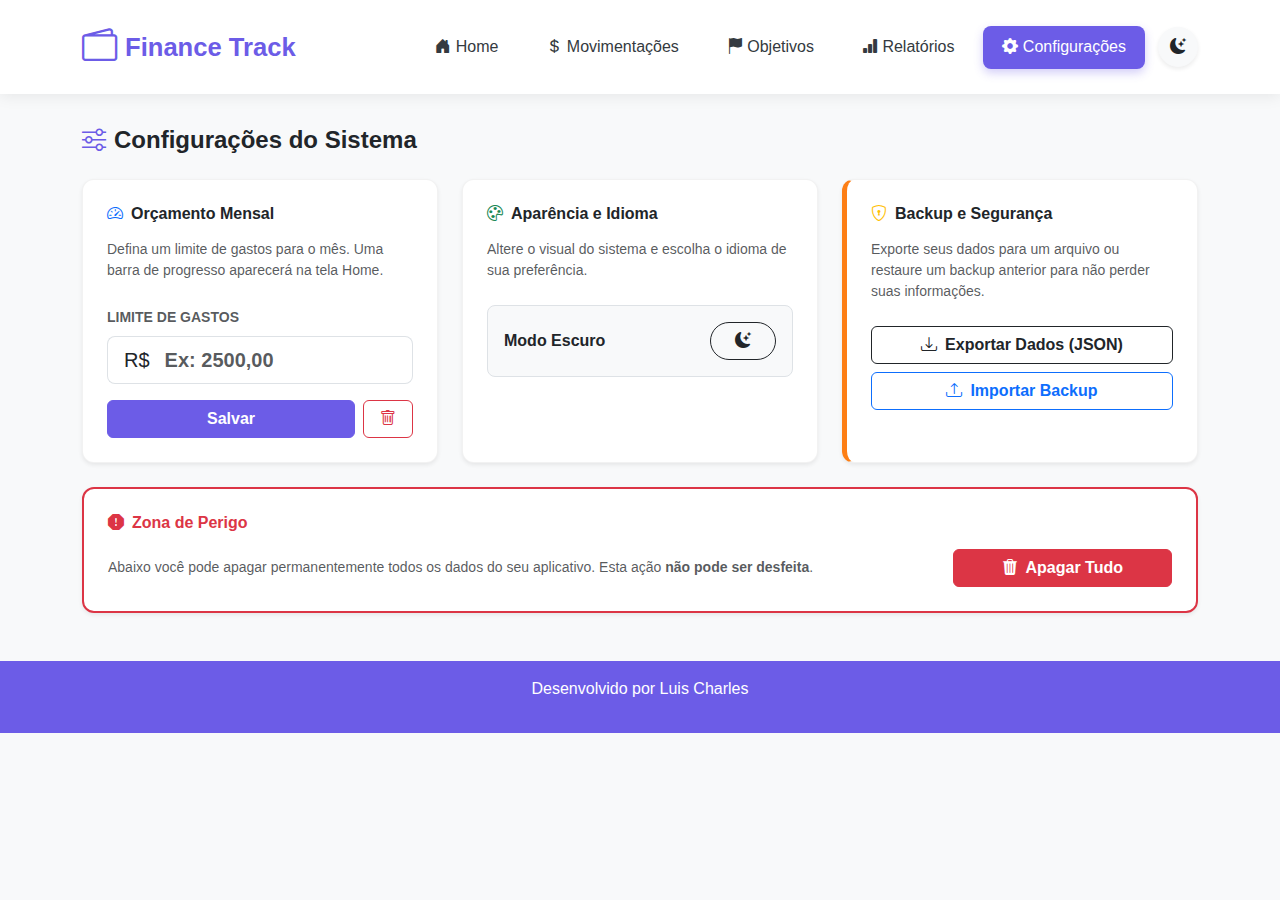
<file: configuracoes.html>
<!DOCTYPE html>
<html lang="pt-BR">
<head>
    <meta charset="UTF-8">
    <meta name="viewport" content="width=device-width, initial-scale=1.0">
    <title>Configurações - Finance Track</title>
    <link href="https://cdn.jsdelivr.net/npm/bootstrap@5.3.2/dist/css/bootstrap.min.css" rel="stylesheet">
    <link rel="stylesheet" href="https://cdn.jsdelivr.net/npm/bootstrap-icons@1.11.1/font/bootstrap-icons.css">
    <link rel="stylesheet" href="style.css?v=115">
</head>
<body class="bg-light">

<header class="new-header">
    <div class="container d-flex flex-wrap align-items-center justify-content-between py-2">
        
        <div class="d-flex align-items-center gap-2">
            <button class="btn btn-menu d-md-none" type="button" data-bs-toggle="offcanvas" data-bs-target="#mobileMenu">
                <i class="bi bi-list"></i>
            </button>
            <a href="index.html" class="d-flex align-items-center logo-brand"><i class="bi bi-wallet2"></i><span>Finance Track</span></a>
        </div>
        
        <ul class="nav new-nav-links d-none d-md-flex align-items-center">
            <li><a href="index.html" class="nav-link"><i class="bi bi-house-door-fill"></i> Home</a></li>
            <li><a href="movimentacoes.html" class="nav-link"><i class="bi bi-currency-dollar"></i> Movimentações</a></li>
            <li><a href="objetivos.html" class="nav-link"><i class="bi bi-flag-fill"></i> Objetivos</a></li>
            <li><a href="relatorios.html" class="nav-link"><i class="bi bi-bar-chart-fill"></i> Relatórios</a></li>
            <li><a href="configuracoes.html" class="nav-link active-link"><i class="bi bi-gear-fill"></i> Configurações</a></li>
            <li class="ms-2">
                <button class="btn btn-light rounded-circle shadow-sm btn-toggle-tema p-2 d-flex align-items-center justify-content-center" style="width: 40px; height: 40px;">
                    <i class="bi bi-moon-stars-fill text-dark"></i>
                </button>
            </li>
        </ul>

        <div class="d-md-none d-flex align-items-center">
            <button class="btn btn-light border btn-toggle-tema px-3 py-1 rounded-3">
                <i class="bi bi-moon-stars-fill text-dark"></i>
            </button>
        </div>
    </div>
</header>

<main class="container my-4">
    <h2 class="h4 mb-4 fw-bold text-dark"><i class="bi bi-sliders me-2 text-primary-purple"></i>Configurações do Sistema</h2>

    <div class="row">
        <div class="col-lg-4 col-md-6 mb-4">
            <div class="card shadow-sm h-100" style="border-radius: 12px; border: 1px solid rgba(0,0,0,0.05);">
                <div class="card-body p-4">
                    <h5 class="card-title fw-bold text-dark mb-3"><i class="bi bi-speedometer2 text-primary me-2"></i>Orçamento Mensal</h5>
                    <p class="text-muted small mb-4">Defina um limite de gastos para o mês. Uma barra de progresso aparecerá na tela Home.</p>
                    
                    <form id="formLimite">
                        <label class="form-label text-muted small fw-bold text-uppercase">Limite de gastos</label>
                        <div class="input-group input-group-lg mb-3">
                            <span class="input-group-text bg-white border-end-0">R$</span>
                            <input type="number" id="inputLimite" class="form-control border-start-0 ps-0 fw-bold text-dark" placeholder="Ex: 2500,00" min="0" step="0.01">
                        </div>
                        <div class="d-flex gap-2">
                            <button type="submit" class="btn btn-purple-add flex-grow-1 fw-bold">Salvar</button>
                            <button type="button" id="btnRemoverLimite" class="btn btn-outline-danger px-3"><i class="bi bi-trash"></i></button>
                        </div>
                    </form>
                </div>
            </div>
        </div>

        <div class="col-lg-4 col-md-6 mb-4">
            <div class="card shadow-sm h-100" style="border-radius: 12px; border: 1px solid rgba(0,0,0,0.05);">
                <div class="card-body p-4 d-flex flex-column">
                    <h5 class="card-title fw-bold text-dark mb-3"><i class="bi bi-palette text-success me-2"></i>Aparência e Idioma</h5>
                    <p class="text-muted small mb-4">Altere o visual do sistema e escolha o idioma de sua preferência.</p>
                    
                    <div class="d-flex justify-content-between align-items-center mb-4 p-3 bg-light rounded-3 border">
                        <span class="fw-bold text-dark">Modo Escuro</span>
                        <button class="btn btn-outline-dark btn-toggle-tema px-4 rounded-pill">
                            Alternar
                        </button>
                    </div>

                    <div id="google_translate_element" class="mt-auto"></div>
                </div>
            </div>
        </div>

        <div class="col-lg-4 col-md-6 mb-4">
            <div class="card shadow-sm h-100" style="border-radius: 12px; border-left: 5px solid var(--orange-warning); border-top: 1px solid rgba(0,0,0,0.05); border-right: 1px solid rgba(0,0,0,0.05); border-bottom: 1px solid rgba(0,0,0,0.05);">
                <div class="card-body p-4">
                    <h5 class="card-title fw-bold text-dark mb-3"><i class="bi bi-shield-lock text-warning me-2"></i>Backup e Segurança</h5>
                    <p class="text-muted small mb-4">Exporte seus dados para um arquivo ou restaure um backup anterior para não perder suas informações.</p>
                    
                    <div class="d-grid gap-2">
                        <button id="btnExportar" class="btn btn-outline-dark fw-bold">
                            <i class="bi bi-download me-2"></i>Exportar Dados (JSON)
                        </button>
                        <button id="btnImportar" class="btn btn-outline-primary fw-bold">
                            <i class="bi bi-upload me-2"></i>Importar Backup
                        </button>
                        <input type="file" id="inputFileBackup" style="display: none;" accept=".json">
                    </div>
                </div>
            </div>
        </div>

        <div class="col-lg-12 mb-4">
            <div class="card shadow-sm border-danger" style="border-radius: 12px; border-width: 2px;">
                <div class="card-body p-4">
                    <h5 class="card-title fw-bold text-danger mb-3"><i class="bi bi-exclamation-octagon-fill me-2"></i>Zona de Perigo</h5>
                    <div class="d-flex flex-column flex-md-row justify-content-between align-items-center gap-3">
                        <p class="text-muted small mb-0">Abaixo você pode apagar permanentemente todos os dados do seu aplicativo. Esta ação <strong>não pode ser desfeita</strong>.</p>
                        <button id="btnResetarDados" class="btn btn-danger px-5 fw-bold"><i class="bi bi-trash3-fill me-2"></i>Apagar Tudo</button>
                    </div>
                </div>
            </div>
        </div>
    </div>
</main>

<footer class="new-footer text-white text-center py-3 mt-4">
    <p>Desenvolvido por Luis Charles</p>
</footer>

<div class="offcanvas offcanvas-start" tabindex="-1" id="mobileMenu" aria-labelledby="mobileMenuLabel">
  <div class="offcanvas-header border-bottom">
    <h5 class="offcanvas-title logo-brand" id="mobileMenuLabel"><i class="bi bi-wallet2"></i> Finance Track</h5>
    <button type="button" class="btn-close text-reset" data-bs-dismiss="offcanvas" aria-label="Close"></button>
  </div>
  <div class="offcanvas-body">
    <ul class="nav flex-column">
        <li class="nav-item"><a href="index.html" class="nav-link"><i class="bi bi-house-door-fill"></i> Home</a></li>
        <li class="nav-item"><a href="movimentacoes.html" class="nav-link"><i class="bi bi-currency-dollar"></i> Movimentações</a></li>
        <li class="nav-item"><a href="objetivos.html" class="nav-link"><i class="bi bi-flag-fill"></i> Objetivos</a></li>
        <li class="nav-item"><a href="relatorios.html" class="nav-link"><i class="bi bi-bar-chart-fill"></i> Relatórios</a></li>
        <li class="nav-item"><a href="configuracoes.html" class="nav-link active-link"><i class="bi bi-gear-fill"></i> Configurações</a></li>
    </ul>
  </div>
</div>

<script src="https://cdn.jsdelivr.net/npm/bootstrap@5.3.2/dist/js/bootstrap.bundle.min.js"></script>
<script src="main.js"></script>
<script src="configuracoes.js"></script>
</body>
</html>
</file>
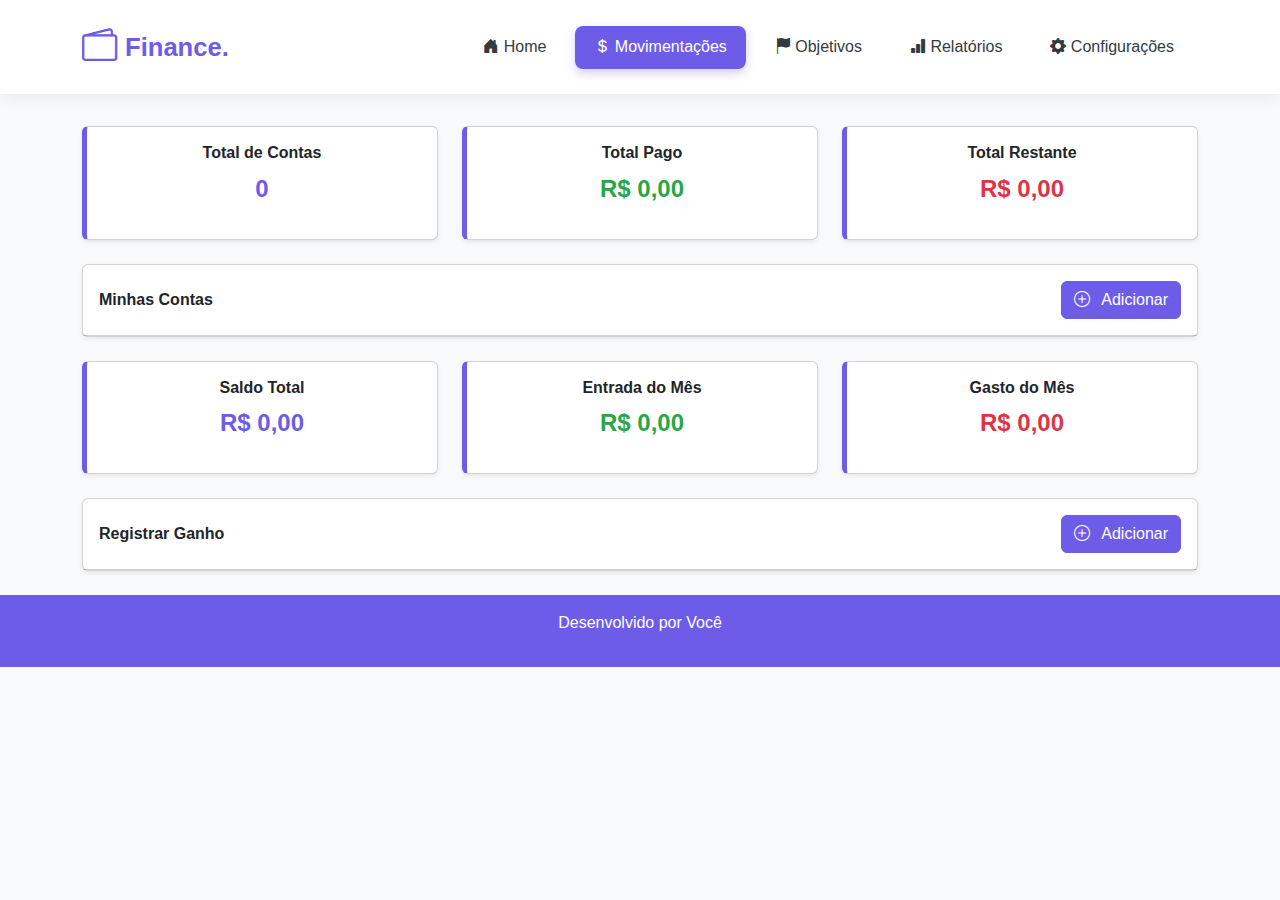
<file: movimentacoes.html>
<!DOCTYPE html>
<html lang="pt-BR">
<head>
<meta charset="UTF-8">
<meta name="viewport" content="width=device-width, initial-scale=1.0">
<title>Movimentações - Controle Financeiro</title>
<link href="https://cdn.jsdelivr.net/npm/bootstrap@5.3.2/dist/css/bootstrap.min.css" rel="stylesheet">
<link rel="stylesheet" href="https://cdn.jsdelivr.net/npm/bootstrap-icons@1.11.1/font/bootstrap-icons.css">
<link rel="stylesheet" href="style.css">
</head>
<body class="bg-light">

<header class="new-header">
    <div class="container d-flex flex-wrap align-items-center justify-content-between py-2">
        <a href="index.html" class="d-flex align-items-center logo-brand">
            <i class="bi bi-wallet2"></i>
            <span>Finance.</span>
        </a>
        <ul class="nav new-nav-links d-none d-md-flex">
            <li><a href="index.html" class="nav-link"><i class="bi bi-house-door-fill"></i> Home</a></li>
            <li><a href="movimentacoes.html" class="nav-link active-link"><i class="bi bi-currency-dollar"></i> Movimentações</a></li>
            <li><a href="objetivos.html" class="nav-link"><i class="bi bi-flag-fill"></i> Objetivos</a></li>
            <li><a href="relatorios.html" class="nav-link"><i class="bi bi-bar-chart-fill"></i> Relatórios</a></li>
            <li><a href="configuracoes.html" class="nav-link"><i class="bi bi-gear-fill"></i> Configurações</a></li>
        </ul>
        <button class="btn btn-menu d-md-none" type="button" data-bs-toggle="offcanvas" data-bs-target="#mobileMenu" aria-controls="mobileMenu">
            <i class="bi bi-list"></i>
        </button>
    </div>
</header>

<main class="container my-4">

    <div id="resumoContas" class="row mb-4">
        <div class="col-md-4">
            <div class="card text-center shadow-sm">
                <div class="card-body">
                    <h5 class="card-title">Total de Contas</h5>
                    <p id="totalContas" class="fs-4 fw-bold text-primary-purple" data-valor="0">0</p>
                </div>
            </div>
        </div>
        <div class="col-md-4">
            <div class="card text-center shadow-sm">
                <div class="card-body">
                    <h5 class="card-title">Total Pago</h5>
                    <p id="totalPago" class="fs-4 fw-bold text-success-green" data-valor="0">R$ 0,00</p>
                </div>
            </div>
        </div>
        <div class="col-md-4">
            <div class="card text-center shadow-sm">
                <div class="card-body">
                    <h5 class="card-title">Total Restante</h5>
                    <p id="totalRestante" class="fs-4 fw-bold text-danger-red" data-valor="0">R$ 0,00</p>
                </div>
            </div>
        </div>
    </div>

    <div class="card mb-4 shadow-sm">
        <div class="card-body d-flex justify-content-between align-items-center">
            <h2 class="card-title mb-0">Minhas Contas</h2>
            <button class="btn btn-purple-add" data-bs-toggle="modal" data-bs-target="#modalConta">
                <i class="bi bi-plus-circle"></i> Adicionar
            </button>
        </div>
        <ul id="listaContas" class="list-group list-group-flush"></ul>
    </div>

    <div id="resumoGanhos" class="row mb-4">
        <div class="col-md-4">
            <div class="card text-center shadow-sm">
                <div class="card-body">
                    <h5 class="card-title">Saldo Total</h5>
                    <p id="saldoTotal" class="fs-4 fw-bold text-primary-purple" data-valor="0">R$ 0,00</p>
                </div>
            </div>
        </div>
        <div class="col-md-4">
            <div class="card text-center shadow-sm">
                <div class="card-body">
                    <h5 class="card-title">Entrada do Mês</h5>
                    <p id="entradaMes" class="fs-4 fw-bold text-success-green" data-valor="0">R$ 0,00</p>
                </div>
            </div>
        </div>
        <div class="col-md-4">
            <div class="card text-center shadow-sm">
                <div class="card-body">
                    <h5 class="card-title">Gasto do Mês</h5>
                    <p id="gastoMes" class="fs-4 fw-bold text-danger-red" data-valor="0">R$ 0,00</p>
                </div>
            </div>
        </div>
    </div>

    <div class="card mb-4 shadow-sm">
        <div class="card-body d-flex justify-content-between align-items-center">
            <h2 class="card-title mb-0">Registrar Ganho</h2>
            <button class="btn btn-purple-add" data-bs-toggle="modal" data-bs-target="#modalGanho">
                <i class="bi bi-plus-circle"></i> Adicionar
            </button>
        </div>
        <ul id="listaGanhos" class="list-group list-group-flush"></ul>
    </div>

</main>

<footer class="new-footer text-white text-center py-3 mt-4">
    <p>Desenvolvido por Você</p>
</footer>

<div class="offcanvas offcanvas-start" tabindex="-1" id="mobileMenu" aria-labelledby="mobileMenuLabel">
  <div class="offcanvas-header">
    <h5 class="offcanvas-title logo-brand" id="mobileMenuLabel"><i class="bi bi-wallet2"></i> Finance.</h5>
    <button type="button" class="btn-close text-reset" data-bs-dismiss="offcanvas" aria-label="Close"></button>
  </div>
  <div class="offcanvas-body">
    <ul class="nav flex-column">
        <li class="nav-item"><a href="index.html" class="nav-link"><i class="bi bi-house-door-fill"></i> Home</a></li>
        <li class="nav-item"><a href="movimentacoes.html" class="nav-link active-link"><i class="bi bi-currency-dollar"></i> Movimentações</a></li>
        <li class="nav-item"><a href="objetivos.html" class="nav-link"><i class="bi bi-flag-fill"></i> Objetivos</a></li>
        <li class="nav-item"><a href="relatorios.html" class="nav-link"><i class="bi bi-bar-chart-fill"></i> Relatórios</a></li>
        <li class="nav-item"><a href="configuracoes.html" class="nav-link"><i class="bi bi-gear-fill"></i> Configurações</a></li>
    </ul>
  </div>
</div>

<div class="modal fade" id="modalConta" tabindex="-1" aria-labelledby="modalContaLabel" aria-hidden="true">
    <div class="modal-dialog">
        <div class="modal-content">
            <form id="formNovaConta">
                <div class="modal-header">
                    <h5 class="modal-title">Adicionar Conta / Parcela</h5>
                    <button type="button" class="btn-close" data-bs-dismiss="modal" aria-label="Fechar"></button>
                </div>
                <div class="modal-body">
                    <input type="text" id="nomeConta" class="form-control mb-3" placeholder="Nome da conta">
                    <input type="number" id="valorConta" class="form-control mb-3" placeholder="Valor da parcela" min="0" step="0.01">
                    <input type="number" id="parcelasConta" class="form-control mb-3" placeholder="Número de parcelas" min="1">
                    <label for="vencimentoConta" class="form-label">Data de Vencimento</label>
                    <input type="date" id="vencimentoConta" class="form-control mb-3">
                    <label for="categoriaConta" class="form-label">Categoria</label>
                    <select id="categoriaConta" class="form-select">
                        <option value="alimentacao">Alimentação</option>
                        <option value="transporte">Transporte</option>
                        <option value="lazer">Lazer</option>
                        <option value="divida">Dívida</option>
                        <option value="outros">Outros</option>
                    </select>
                </div>
                <div class="modal-footer">
                    <button type="submit" class="btn btn-purple-add">Adicionar</button>
                    <button type="button" class="btn btn-secondary" data-bs-dismiss="modal">Fechar</button>
                </div>
            </form>
        </div>
    </div>
</div>

<div class="modal fade" id="modalGanho" tabindex="-1" aria-labelledby="modalGanhoLabel" aria-hidden="true">
    <div class="modal-dialog">
        <div class="modal-content">
            <div class="modal-header">
                <h5 class="modal-title">Adicionar Ganho</h5>
                <button type="button" class="btn-close" data-bs-dismiss="modal" aria-label="Fechar"></button>
            </div>
            <div class="modal-body">
                <input type="text" id="nomeGanho" class="form-control mb-3" placeholder="Origem do ganho">
                <input type="number" id="valorGanho" class="form-control mb-3" placeholder="Valor" min="0" step="0.01">
                <input type="date" id="dataGanho" class="form-control mb-3">
            </div>
            <div class="modal-footer">
                <button id="adicionarGanho" class="btn btn-purple-add">Adicionar</button>
                <button type="button" class="btn btn-secondary" data-bs-dismiss="modal">Fechar</button>
            </div>
        </div>
    </div>
</div>

<script src="https://cdn.jsdelivr.net/npm/bootstrap@5.3.2/dist/js/bootstrap.bundle.min.js"></script>
<script src="main.js"></script>
<script src="movimentacoes.js"></script>
</body>
</html>
</file>
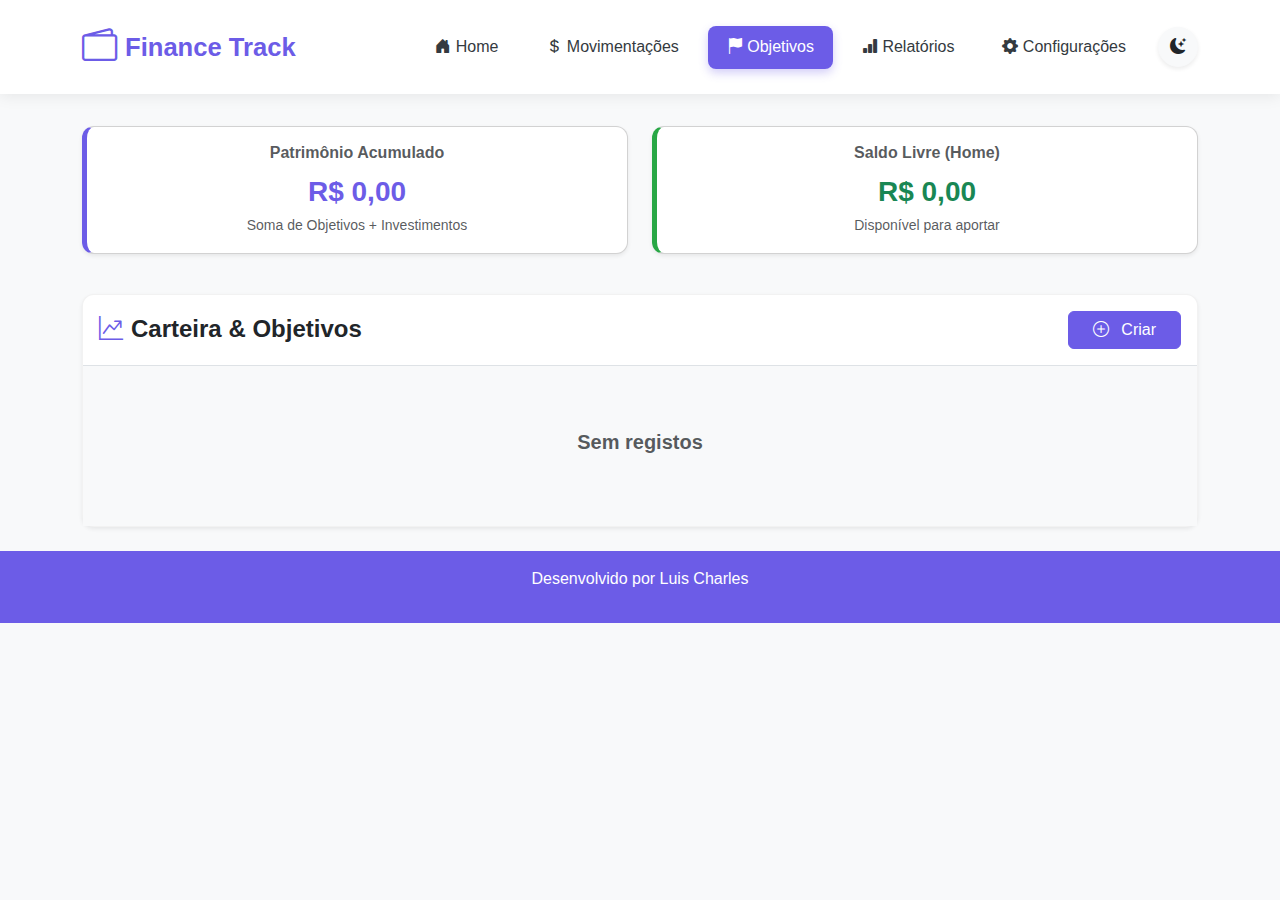
<file: objetivos.html>
<!DOCTYPE html>
<html lang="pt-BR">
<head>
    <meta charset="UTF-8">
    <meta name="viewport" content="width=device-width, initial-scale=1.0">
    <title>Objetivos & Investimentos - Finance Track</title>
    <link href="https://cdn.jsdelivr.net/npm/bootstrap@5.3.2/dist/css/bootstrap.min.css" rel="stylesheet">
    <link rel="stylesheet" href="https://cdn.jsdelivr.net/npm/bootstrap-icons@1.11.1/font/bootstrap-icons.css">
    <link rel="stylesheet" href="style.css?v=115">
</head>
<body class="bg-light">

<header class="new-header">
    <div class="container d-flex flex-wrap align-items-center justify-content-between py-2">
        <div class="d-flex align-items-center gap-2">
            <button class="btn btn-menu d-md-none" type="button" data-bs-toggle="offcanvas" data-bs-target="#mobileMenu">
                <i class="bi bi-list"></i>
            </button>
            <a href="index.html" class="d-flex align-items-center logo-brand"><i class="bi bi-wallet2"></i><span>Finance Track</span></a>
        </div>
        
        <ul class="nav new-nav-links d-none d-md-flex align-items-center">
            <li><a href="index.html" class="nav-link"><i class="bi bi-house-door-fill"></i> Home</a></li>
            <li><a href="movimentacoes.html" class="nav-link"><i class="bi bi-currency-dollar"></i> Movimentações</a></li>
            <li><a href="objetivos.html" class="nav-link active-link"><i class="bi bi-flag-fill"></i> Objetivos</a></li>
            <li><a href="relatorios.html" class="nav-link"><i class="bi bi-bar-chart-fill"></i> Relatórios</a></li>
            <li><a href="configuracoes.html" class="nav-link"><i class="bi bi-gear-fill"></i> Configurações</a></li>
            <li class="ms-2">
                <button class="btn btn-light rounded-circle shadow-sm btn-toggle-tema p-2 d-flex align-items-center justify-content-center" style="width: 40px; height: 40px;">
                    <i class="bi bi-moon-stars-fill text-dark"></i>
                </button>
            </li>
        </ul>

        <div class="d-md-none d-flex align-items-center">
            <button class="btn btn-light border btn-toggle-tema px-3 py-1 rounded-3">
                <i class="bi bi-moon-stars-fill text-dark"></i>
            </button>
        </div>
    </div>
</header>

<main class="container my-4">
    <div id="resumoObjetivos" class="row mb-4">
        <div class="col-md-6 mb-3">
            <div class="card text-center shadow-sm h-100" style="border-left: 5px solid var(--purple-dark); border-radius: 12px;">
                <div class="card-body">
                    <h5 class="card-title text-muted fw-bold">Patrimônio Acumulado</h5>
                    <p id="totalGuardado" class="fs-3 fw-bold text-primary-purple mb-0">R$ 0,00</p>
                    <small class="text-muted">Soma de Objetivos + Investimentos</small>
                </div>
            </div>
        </div>
        <div class="col-md-6 mb-3">
            <div class="card text-center shadow-sm h-100" style="border-left: 5px solid var(--green-success); border-radius: 12px;">
                <div class="card-body">
                    <h5 class="card-title text-muted fw-bold">Saldo Livre (Home)</h5>
                    <p id="saldoLivre" class="fs-3 fw-bold text-success mb-0">R$ 0,00</p>
                    <small class="text-muted">Disponível para aportar</small>
                </div>
            </div>
        </div>
    </div>

    <div class="card mb-4 shadow-sm" style="border-radius: 12px; border: 1px solid rgba(0,0,0,0.05);">
        <div class="card-body d-flex justify-content-between align-items-center border-bottom pb-3">
            <h2 class="card-title mb-0 fs-4 text-dark fw-bold"><i class="bi bi-graph-up-arrow text-primary-purple me-2"></i>Carteira & Objetivos</h2>
            <button class="btn btn-purple-add px-4" data-bs-toggle="modal" data-bs-target="#modalObjetivo">
                <i class="bi bi-plus-circle"></i> Criar
            </button>
        </div>
        <div class="p-3 bg-light">
            <div class="row" id="listaObjetivos"></div>
        </div>
    </div>
</main>

<div class="offcanvas offcanvas-start" tabindex="-1" id="mobileMenu" aria-labelledby="mobileMenuLabel">
  <div class="offcanvas-header border-bottom">
    <h5 class="offcanvas-title logo-brand" id="mobileMenuLabel"><i class="bi bi-wallet2"></i> Finance Track</h5>
    <button type="button" class="btn-close text-reset" data-bs-dismiss="offcanvas" aria-label="Close"></button>
  </div>
  <div class="offcanvas-body">
    <ul class="nav flex-column">
        <li class="nav-item"><a href="index.html" class="nav-link"><i class="bi bi-house-door-fill"></i> Home</a></li>
        <li class="nav-item"><a href="movimentacoes.html" class="nav-link"><i class="bi bi-currency-dollar"></i> Movimentações</a></li>
        <li class="nav-item"><a href="objetivos.html" class="nav-link active-link"><i class="bi bi-flag-fill"></i> Objetivos</a></li>
        <li class="nav-item"><a href="relatorios.html" class="nav-link"><i class="bi bi-bar-chart-fill"></i> Relatórios</a></li>
        <li class="nav-item"><a href="configuracoes.html" class="nav-link"><i class="bi bi-gear-fill"></i> Configurações</a></li>
    </ul>
  </div>
</div>

<div class="modal fade" id="modalObjetivo" tabindex="-1" aria-hidden="true">
    <div class="modal-dialog modal-dialog-centered">
        <div class="modal-content border-0 shadow" style="border-radius: 12px;">
            <form id="formNovoObjetivo">
                <div class="modal-header bg-light border-bottom-0">
                    <h5 class="modal-title fw-bold text-dark"><i class="bi bi-flag-fill me-2 text-primary-purple"></i>Novo Registro</h5>
                    <button type="button" class="btn-close" data-bs-dismiss="modal"></button>
                </div>
                <div class="modal-body p-4">
                    <div class="mb-3">
                        <label class="form-label text-muted small fw-bold text-uppercase">O que você quer criar?</label>
                        <select id="tipoRegistro" class="form-select form-select-lg fw-bold text-primary-purple border-primary shadow-sm mb-3">
                            <option value="objetivo">🎯 Objetivo (Ex: Viagem, Carro, Fundo)</option>
                            <option value="investimento">📈 Investimento (Ex: FIIs, Ações, Tesouro)</option>
                        </select>
                    </div>

                    <div class="mb-3" id="boxTicker" style="display: none;">
                        <label class="form-label text-muted small fw-bold text-uppercase">Código do Ativo (Ticker)</label>
                        <div class="input-group">
                            <input type="text" id="tickerAtivo" class="form-control" placeholder="Ex: MXRF11 ou PETR4" list="listaTickers">
                            <button class="btn btn-outline-primary" type="button" id="btnExplorarMercado" title="Explorar todos os ativos">
                                <i class="bi bi-search"></i>
                            </button>
                        </div>
                        <datalist id="listaTickers"></datalist>
                        <small class="text-primary fw-bold" style="font-size: 0.7rem;"><i class="bi bi-info-circle"></i> Comece a digitar ou use a lupa para buscar.</small>
                    </div>

                    <div class="mb-3">
                        <label id="labelNome" for="nomeObjetivo" class="form-label text-muted small fw-bold text-uppercase">Nome do Objetivo</label>
                        <input type="text" id="nomeObjetivo" class="form-control form-control-lg" required>
                    </div>
                    <div class="row mb-3">
                        <div class="col-md-6 mb-3 mb-md-0">
                            <label id="labelValorAlvo" for="valorAlvo" class="form-label text-muted small fw-bold text-uppercase">Valor Alvo (Meta)</label>
                            <input type="number" id="valorAlvo" class="form-control form-control-lg text-primary-purple fw-bold" placeholder="R$ 0,00" min="1" step="0.01" required>
                        </div>
                        <div class="col-md-6" id="boxDataAlvo"> <label for="dataAlvoObjetivo" class="form-label text-muted small fw-bold text-uppercase">Para quando?</label>
                            <input type="date" id="dataAlvoObjetivo" class="form-control form-control-lg border-primary">
                        </div>
                    </div>
                </div>
                <div class="modal-footer border-top-0 pt-0 pb-4 px-4">
                    <button type="button" class="btn btn-light" data-bs-dismiss="modal">Cancelar</button>
                    <button type="submit" class="btn btn-purple-add px-4">Salvar</button>
                </div>
            </form>
        </div>
    </div>
</div>

<div class="modal fade" id="modalManipularObjetivo" tabindex="-1" aria-hidden="true">
    <div class="modal-dialog modal-dialog-centered modal-sm">
        <div class="modal-content border-0 shadow" style="border-radius: 12px;">
            <div class="modal-header bg-light border-bottom-0">
                <h5 class="modal-title fw-bold text-dark" id="tituloManipular">Ação</h5>
                <button type="button" class="btn-close" data-bs-dismiss="modal"></button>
            </div>
            <div class="modal-body p-4 text-center">
                <p class="text-muted mb-4" id="descManipular">Valor?</p>
                <input type="hidden" id="indexObjetivoAtivo">
                <input type="hidden" id="tipoAcaoModal">
                <div class="input-group input-group-lg mb-3">
                    <span class="input-group-text bg-white border-end-0">R$</span>
                    <input type="number" id="valorManipular" class="form-control border-start-0 ps-0 fw-bold" placeholder="0,00" min="0.01" step="0.01" required>
                </div>
                <small id="avisoSaldo" class="text-danger fw-bold" style="display: none;"><i class="bi bi-exclamation-triangle"></i> Saldo insuficiente!</small>
            </div>
            <div class="modal-footer border-top-0 pt-0 pb-4 px-4 d-flex justify-content-center">
                <button id="btnConfirmarAcao" class="btn btn-purple-add w-100 py-2 fs-5">Confirmar</button>
            </div>
        </div>
    </div>
</div>

<div class="modal fade" id="modalExplorar" tabindex="-1" aria-hidden="true">
    <div class="modal-dialog modal-dialog-centered modal-lg">
        <div class="modal-content" style="border-radius: 12px; height: 80vh;">
            <div class="modal-header border-0 bg-light">
                <h5 class="modal-title fw-bold text-dark"><i class="bi bi-graph-up-arrow me-2 text-primary"></i>Explorador de Ativos</h5>
                <button type="button" class="btn-close" data-bs-dismiss="modal"></button>
            </div>
            <div class="modal-body p-0 d-flex flex-column">
                <div class="p-3 bg-white border-bottom">
                    <input type="text" id="buscaExplorar" class="form-control form-control-lg" placeholder="Digite para pesquisar (Ex: VALE, PETR, MXRF)...">
                </div>
                <div id="containerResultados" class="flex-grow-1 overflow-auto p-3 d-flex flex-wrap gap-2 align-content-start">
                    <div class="text-center w-100 py-5"><div class="spinner-border text-primary"></div><p class="mt-2 text-muted">Carregando ativos...</p></div>
                </div>
            </div>
        </div>
    </div>
</div>

<footer class="new-footer text-white text-center py-3 mt-4">
    <p>Desenvolvido por Luis Charles</p>
</footer>

<script src="https://cdn.jsdelivr.net/npm/bootstrap@5.3.2/dist/js/bootstrap.bundle.min.js"></script>
<script src="main.js"></script>
<script src="objetivos.js"></script>
</body>
</html>
</file>
<file: style.css>
/* Paleta de Cores & Variáveis */
:root {
    --purple-dark: #6C5CE7; /* Um roxo mais vibrante */
    --purple-light: #A29BFE; /* Um roxo mais claro para hover/active */
    --purple-text: #4B3B80; /* Roxo escuro para textos principais */
    --green-success: #28a745;
    --red-danger: #dc3545;
    --orange-warning: #fd7e14;
    --yellow-attention: #ffc107;
    --text-dark: #343a40;
    --text-muted: #6c757d;
    --bg-light: #f8f9fa;
    --card-bg: #ffffff;
    --border-light: #dee2e6;
    --light-grey: #e9ecef;
}

body {
    font-family: Arial, sans-serif;
    background-color: var(--bg-light);
}

/* =========================
   NOVO HEADER & FOOTER
   ========================= */
.new-header {
    background-color: var(--card-bg);
    box-shadow: 0 2px 15px rgba(0, 0, 0, 0.08);
    padding: 0.8rem 0;
    margin-bottom: 2rem;
}

.logo-brand {
    color: var(--purple-dark);
    text-decoration: none;
    font-weight: 700;
    font-size: 1.6rem;
    display: flex;
    align-items: center;
    transition: color 0.3s ease;
}

.logo-brand:hover {
    color: var(--purple-text);
}

.logo-brand i {
    font-size: 2.2rem;
    margin-right: 0.5rem;
}

.new-nav-links .nav-link {
    color: var(--text-dark);
    padding: 0.6rem 1.2rem;
    font-weight: 500;
    transition: all 0.3s ease;
    border-radius: 8px;
    margin: 0 0.3rem;
    text-decoration: none;
}

.new-nav-links .nav-link:hover {
    color: var(--purple-dark);
    background-color: rgba(108, 92, 231, 0.1);
}

.new-nav-links .nav-link.active-link {
    background-color: var(--purple-dark);
    color: #fff;
    box-shadow: 0 4px 10px rgba(108, 92, 231, 0.3);
}

.new-footer {
    background-color: var(--purple-dark);
    color: #fff;
    text-align: center;
    padding: 1rem;
    margin-top: 2rem;
}

/* Botão do menu mobile */
.btn-menu {
    background-color: transparent;
    border: 1px solid var(--border-light);
    color: var(--purple-dark);
    font-size: 1.5rem;
    padding: 0.2rem 0.6rem;
    border-radius: 8px;
    transition: all 0.3s ease;
}
.btn-menu:hover {
    background-color: var(--light-grey);
}
.btn-menu i {
    vertical-align: middle;
}

/* Offcanvas Menu */
.offcanvas {
    background-color: var(--card-bg);
}
.offcanvas-header {
    border-bottom: 1px solid var(--border-light);
}
.offcanvas .nav-link {
    padding: 1rem;
    font-size: 1.1rem;
    font-weight: 600;
    color: var(--text-dark);
}
.offcanvas .nav-link.active-link {
    background-color: var(--purple-dark);
    color: #fff;
    box-shadow: 0 2px 5px rgba(108, 92, 231, 0.3);
}

/* =========================
   CARDS DE RESUMO GERAL
   ========================= */
#resumo .card {
    border-left: 5px solid transparent;
    transition: transform 0.3s ease-in-out, box-shadow 0.3s ease-in-out;
}

#resumo .card:hover {
    transform: translateY(-5px);
    box-shadow: 0 8px 16px rgba(0, 0, 0, 0.15) !important;
}

#resumo .card:nth-child(1) { border-left-color: var(--purple-dark); }
#resumo .card:nth-child(2) { border-left-color: var(--red-danger); }
#resumo .card:nth-child(3) { border-left-color: var(--green-success); }

.card-title {
    font-size: 1rem;
    font-weight: 600;
}

/* Cores de texto nos valores */
.text-primary-purple { color: var(--purple-dark) !important; }
.text-danger-red { color: var(--red-danger) !important; }
.text-success-green { color: var(--green-success) !important; }

/* =========================
   CALENDÁRIO SEMANAL
   ========================= */
#calendarioSemana {
    display: flex;
    justify-content: space-between;
}

#calendarioSemana div {
    flex: 1;
    padding: 10px;
    margin: 2px;
    border-radius: 5px;
    background-color: #e9ecef;
    text-align: center;
    transition: background-color 0.3s ease-in-out, transform 0.3s ease-in-out, box-shadow 0.3s ease-in-out;
    cursor: pointer;
}

#calendarioSemana div:hover {
    transform: translateY(-3px);
    box-shadow: 0 4px 8px rgba(0, 0, 0, 0.1);
}

/* Cor roxa para a semana ativa */
#calendarioSemana div.semana-ativa {
    border: 2px solid var(--purple-dark);
    background-color: var(--purple-dark) !important;
    color: white !important;
    box-shadow: 0 5px 15px rgba(108, 92, 231, 0.3);
}

/* Detalhes de gastos */
#detalheGastos {
    transition: all 0.5s cubic-bezier(0.25, 0.1, 0.25, 1);
    max-height: 0;
    opacity: 0;
    margin-top: 1rem;
    padding: 0 1rem;
    overflow: hidden;
    background-color: #fff;
    border-radius: 8px;
    box-shadow: 0 2px 10px rgba(0, 0, 0, 0.1);
}
/* Adicionar barra de rolagem */
#detalheGastos.mostrar {
    max-height: 500px;
    opacity: 1;
    padding: 1rem;
    overflow-y: auto;
}
.gasto-detalhe-card {
    padding: 1rem;
    background-color: #fff;
    border-radius: 8px;
    box-shadow: 0 2px 10px rgba(0, 0, 0, 0.05);
    border-left: 5px solid transparent;
    transition: transform 0.2s ease-in-out, box-shadow 0.2s ease-in-out;
}
.gasto-detalhe-card:hover {
    transform: translateY(-3px);
    box-shadow: 0 4px 15px rgba(0, 0, 0, 0.1);
}

/* Outras classes do calendário... (mantidas do seu código original) */
#detalheGastos h4 { border-bottom: 2px solid #ddd; padding-bottom: 5px; margin-bottom: 10px; }
#detalheGastos ul { list-style: none; padding: 0; margin: 0; }
#detalheGastos li { padding: 0.5rem 0; }
.gasto-detalhe-header { display: flex; justify-content: space-between; align-items: center; font-size: 1.1rem; }
.gasto-detalhe-title { font-weight: 600; color: #343a40; }
.gasto-detalhe-data { font-size: 0.9rem; color: #6c757d; }
.gasto-detalhe-body { display: flex; justify-content: space-between; align-items: flex-end; margin-top: 0.5rem; border-top: 1px dashed #eee; padding-top: 0.5rem; }
.gasto-detalhe-valor { font-size: 1rem; font-weight: 700; margin: 0; }
.cat-alimentacao { border-left-color: #28a745; }
.cat-transporte { border-left-color: #0d6efd; }
.cat-lazer { border-left-color: #fd7e14; }
.cat-divida { border-left-color: #dc3545; }
.cat-outros { border-left-color: #6c757d; }

/* =========================
   ESTILOS GERAIS DE ALERTA
   ========================= */
.alerta-mes-concluido {
    background-color: var(--card-bg);
    border-radius: 8px;
    box-shadow: 0 2px 10px rgba(0, 0, 0, 0.05);
    border-left: 5px solid var(--green-success);
    padding: 1rem;
    margin-bottom: 2rem;
    display: flex;
    align-items: center;
    justify-content: center;
    text-align: center;
    transition: transform 0.3s ease-in-out, box-shadow 0.3s ease-in-out;
}
.alerta-mes-concluido:hover { transform: translateY(-3px); box-shadow: 0 4px 15px rgba(0, 0, 0, 0.1); }
.alerta-mes-concluido .alerta-icone { font-size: 1.5rem; color: var(--green-success); margin-right: 1rem; }
.alerta-mes-concluido .alerta-texto { font-size: 1rem; font-weight: 600; color: var(--text-dark); }
/* Demais estilos de alerta (mantidos) */
#alertas { list-style: none; padding-left: 0; margin: 0; }
#alertas li { padding: 0.5rem 0; }
.alerta-item { display: flex; flex-direction: column; padding: 1rem; background-color: #fff; border-radius: 8px; box-shadow: 0 2px 10px rgba(0, 0, 0, 0.05); border-left: 5px solid transparent; transition: transform 0.2s ease-in-out, box-shadow 0.2s ease-in-out, border-left-color 0.3s ease; }
.alerta-item:hover { transform: translateY(-3px); box-shadow: 0 4px 15px rgba(0, 0, 0, 0.1); }
.alerta-header { display: flex; align-items: center; justify-content: space-between; margin-bottom: 0.5rem; }
.alerta-title-group { display: flex; align-items: center; flex-grow: 1; }
.alerta-categoria-tag { font-size: 0.7em; padding: 3px 8px; border-radius: 50px; color: #fff; font-weight: bold; text-transform: uppercase; white-space: nowrap; margin-right: 10px; }
.alerta-title { font-weight: 600; color: #343a40; font-size: 1.1rem; }
.alerta-valor { font-size: 1.1rem; font-weight: bold; color: #495057; white-space: nowrap; }
.alerta-body { display: flex; flex-direction: row; justify-content: space-between; align-items: center; font-size: 0.9rem; }
.alerta-right-group { display: flex; flex-direction: column; align-items: flex-end; text-align: right; }
.alerta-data { font-size: 0.9rem; color: #6c757d; }
.alerta-info { font-size: 0.8rem; color: #888; }
.alerta-message { font-weight: 600; }
.alerta-normal.alerta-item { border-left-color: #28a745; }
.alerta-atencao.alerta-item { border-left-color: #ffc107; }
.alerta-urgente.alerta-item { border-left-color: #dc3545; }
.alerta-aviso.alerta-item { border-left-color: #fd7e14; }
.tag-alimentacao { background-color: #28a745; }
.tag-transporte { background-color: #0d6efd; }
.tag-lazer { background-color: #fd7e14; }
.tag-divida { background-color: #dc3545; }
.tag-outros { background-color: #6c757d; }
.texto-vencido { color: #dc3545; font-weight: bold; }
.texto-vence-hoje { color: #ffc107; font-weight: bold; }
.texto-vence-breve { color: #fd7e14; font-weight: bold; }
.texto-normal { color: #28a745; }


/* =========================
   ELEMENTOS DE MOVIMENTAÇÕES (CONTAS E GANHOS)
   ========================= */
/* Cards de Resumo no Movimentações */
#resumoContas .card { border-left: 5px solid transparent; }
#resumoContas .card:nth-child(1) { border-left-color: var(--purple-dark); }
#resumoContas .card:nth-child(2) { border-left-color: var(--green-success); }
#resumoContas .card:nth-child(3) { border-left-color: var(--red-danger); }
#resumoGanhos .card { border-left: 5px solid transparent; }
#resumoGanhos .card:nth-child(1) { border-left-color: var(--purple-dark); }
#resumoGanhos .card:nth-child(2) { border-left-color: var(--green-success); }
#resumoGanhos .card:nth-child(3) { border-left-color: var(--red-danger); }

/* Estilização para o deslizar das contas */
.list-group-item {
    background-color: var(--card-bg);
    border: 1px solid var(--border-light);
    border-radius: 10px;
    margin-bottom: 0.8rem;
    position: relative;
    overflow: hidden; /* Importante para esconder a área de ação */
    transition: all 0.3s ease;
}

.list-group-item:hover {
    transform: translateY(-3px);
    box-shadow: 0 6px 15px rgba(0,0,0,0.1);
}

.list-item-content {
    padding: 1rem 1.5rem;
    position: relative;
    z-index: 2;
    background-color: var(--card-bg);
    transition: transform 0.3s ease-in-out;
}

.list-item-actions {
    position: absolute;
    top: 0;
    right: 0;
    width: auto;
    height: 100%;
    display: flex;
    align-items: center;
    justify-content: flex-end;
    z-index: 1;
    padding-right: 1.5rem;
    transition: all 0.3s ease-in-out;
}
.list-item-actions .btn {
    font-size: 0.85rem;
    padding: 0.5rem 1rem;
    border-radius: 8px;
    font-weight: 500;
    transition: background-color 0.3s ease;
}

/* Botões específicos */
.btn-pagar { background-color: var(--purple-dark); color: #fff; border: none; }
.btn-pagar:hover { background-color: var(--purple-text); }
.btn-desfazer { background-color: var(--yellow-attention); color: #212529; border: none; }
.btn-desfazer:hover { background-color: #e0a800; }
.btn-remover { background-color: var(--red-danger); color: #fff; border: none; }
.btn-remover:hover { background-color: #c82333; }

/* =========================
   LISTA DE GANHOS
   ========================= */
#listaGanhos .list-group-item {
    background-color: #f0f8ff;
    color: var(--purple-text);
    border: 1px solid rgba(108, 92, 231, 0.1);
    box-shadow: 0 2px 8px rgba(108, 92, 231, 0.08);
    display: flex;
    justify-content: space-between;
    align-items: center;
    padding: 1rem 1.5rem;
    border-radius: 8px;
    margin-bottom: 0.8rem;
    transition: all 0.3s ease;
}

#listaGanhos .list-group-item:hover {
    transform: translateY(-3px);
    box-shadow: 0 6px 15px rgba(108, 92, 231, 0.15);
}

#listaGanhos strong, #listaGanhos small {
    color: var(--purple-text);
}

/* Botão Remover dos Ganhos */
#listaGanhos .btn-danger {
    background-color: var(--red-danger);
    border-color: var(--red-danger);
    padding: 0.4rem 0.8rem;
    font-size: 0.85rem;
    border-radius: 8px;
    font-weight: 500;
    transition: background-color 0.3s ease, box-shadow 0.3s ease;
}
#listaGanhos .btn-danger:hover {
    background-color: #c82333;
    box-shadow: 0 4px 10px rgba(220, 53, 69, 0.4);
}

/* Botão Adicionar (Contas e Ganhos) */
.btn-purple-add {
    background-color: var(--purple-dark);
    color: #fff;
    border-color: var(--purple-dark);
    transition: background-color 0.3s ease, border-color 0.3s ease, box-shadow 0.3s ease;
}
.btn-purple-add:hover {
    background-color: var(--purple-text);
    border-color: var(--purple-text);
    box-shadow: 0 4px 10px rgba(108, 92, 231, 0.4);
}
.btn-purple-add i {
    margin-right: 0.5rem;
}

/* Outros estilos de Movimentações */
.progress-bar {
    background-image: none !important;
    background-color: var(--red-danger);
    transition: width 0.8s ease, background-color 0.8s ease;
}
.list-group-item .btn {
    font-size: 0.7rem;
    padding: 0.2rem 0.5rem;
}
.conta-concluida { background-color: #d4edda; color: #155724; font-weight: bold; transition: background-color 0.5s ease; }
badge { color: #fff; font-size: 0.75rem; text-transform: capitalize; }


/* =========================
   GRÁFICOS E LEGENDAS
   ========================= */
#graficoGastos {
    height: 300px;
    max-height: 300px;
    width: 100% !important;
}

.legenda { width: 100%; margin-top: 1rem; padding: 0.5rem; display: flex; flex-direction: column; gap: 0.5rem; min-height: 50px; }
.legenda-item { display: flex; align-items: center; padding: 8px 12px; border-radius: 8px; margin-bottom: 8px; cursor: pointer; transition: background-color 0.2s ease, transform 0.2s ease; border: 1px solid #e9ecef; }
.legenda-item:hover { transform: translateY(-2px); box-shadow: 0 4px 10px rgba(0, 0, 0, 0.08); }
.legenda-cor { width: 20px; height: 20px; border-radius: 50%; margin-right: 12px; }
.legenda-nome { font-weight: 600; font-size: 0.95rem; color: #495057; flex-grow: 1; }
.legenda-valor { font-weight: 700; font-size: 0.95rem; color: #343a40; }


/* =========================
   ANIMAÇÕES E RESPONSIVIDADE
   ========================= */
.animar-entrada { opacity: 0; transform: translateY(20px); animation: aparecer 0.5s forwards; }
@keyframes aparecer { to { opacity: 1; transform: translateY(0); } }

@media (max-width: 768px) {
    .new-header .container {
        flex-direction: row;
        align-items: center;
    }
    .new-nav-links {
        display: none !important;
    }
    .new-header .btn-menu {
        display: block !important;
    }
    .offcanvas-body .nav-link.active-link {
        color: var(--purple-dark);
        background-color: transparent;
    }
    .offcanvas-body .nav-link.active-link::before {
        content: "•";
        color: var(--purple-dark);
        font-size: 2rem;
        line-height: 1rem;
        margin-right: 0.5rem;
    }
}
</file>
